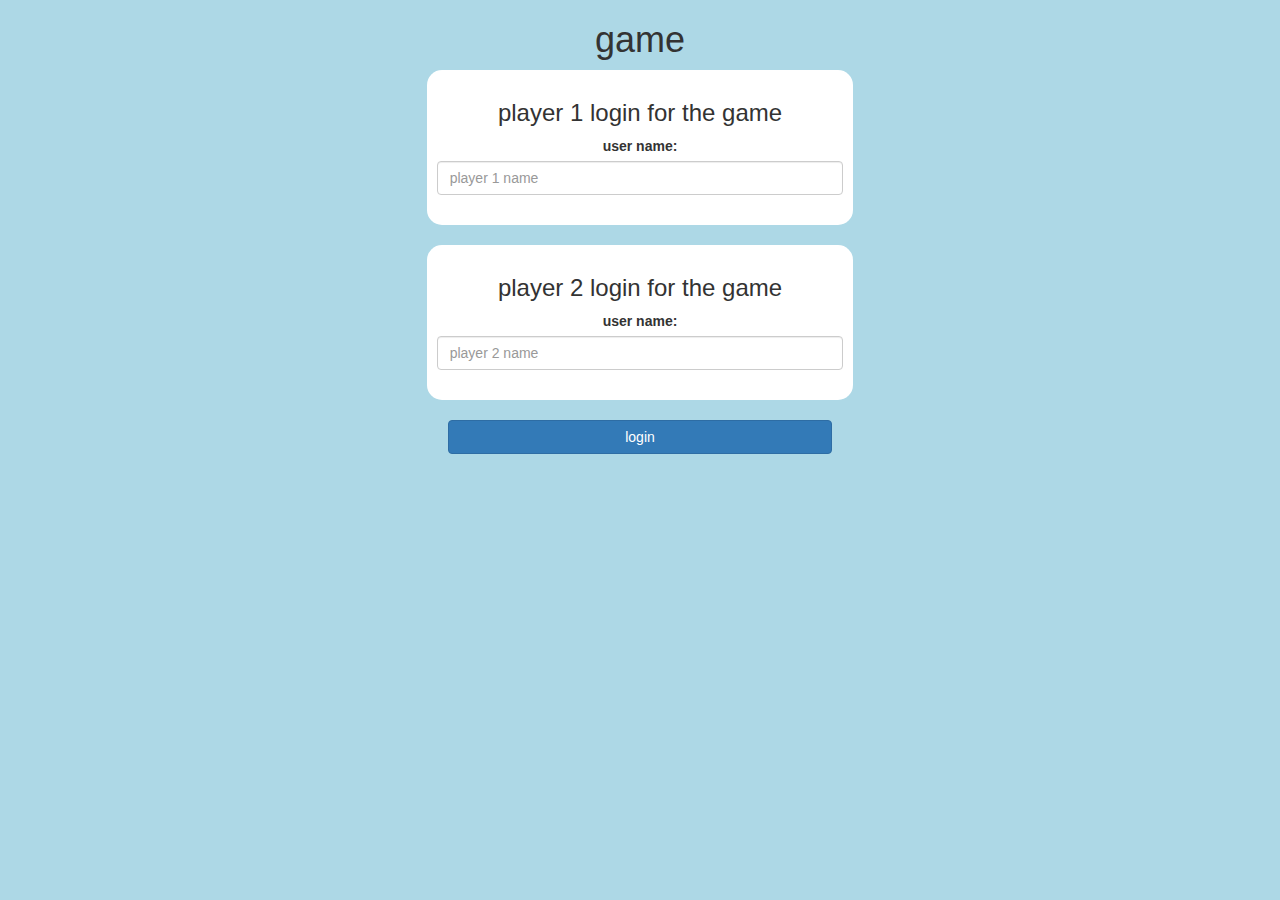
<file: index.html>
<!DOCTYPE html>
<html>
<head>
	<title>Math quiz</title>

<meta name="viewport" content="width=device-width, initial-scale=1">
<link rel="stylesheet" href="https://maxcdn.bootstrapcdn.com/bootstrap/3.4.0/css/bootstrap.min.css">
<script src="https://ajax.googleapis.com/ajax/libs/jquery/3.4.1/jquery.min.js"></script>
<script src="https://maxcdn.bootstrapcdn.com/bootstrap/3.4.0/js/bootstrap.min.js"></script>

<link rel="stylesheet" type="text/css" href="game.css">

<script src="game_login.js"></script>
</head>
<body>
<center>
	<h1>
		game	
	</h1>
<div class="col-lg-4 col-sm-8 col-xs-11 login_div1">
<h3>
	player 1 login for the game
</h3>
<label>
	user name:
</label>
<input class="form-control" id="player1_name_input" type="text" placeholder="player 1 name">
<br>
</div>

<br>
<div class="col-lg-4 col-sm-8 col-xs-11 login_div1">
	<h3>
		player 2 login for the game
	</h3>
	<label>
		user name:
	</label>
	<input class="form-control" id="player2_name_input" type="text" placeholder="player 2 name">
	<br>
	</div>
	<br>
	<button class="btn btn-primary" style="width: 30%;" onclick="adduser()">
login
	</button>
</center>
</body>
</html>
</file>
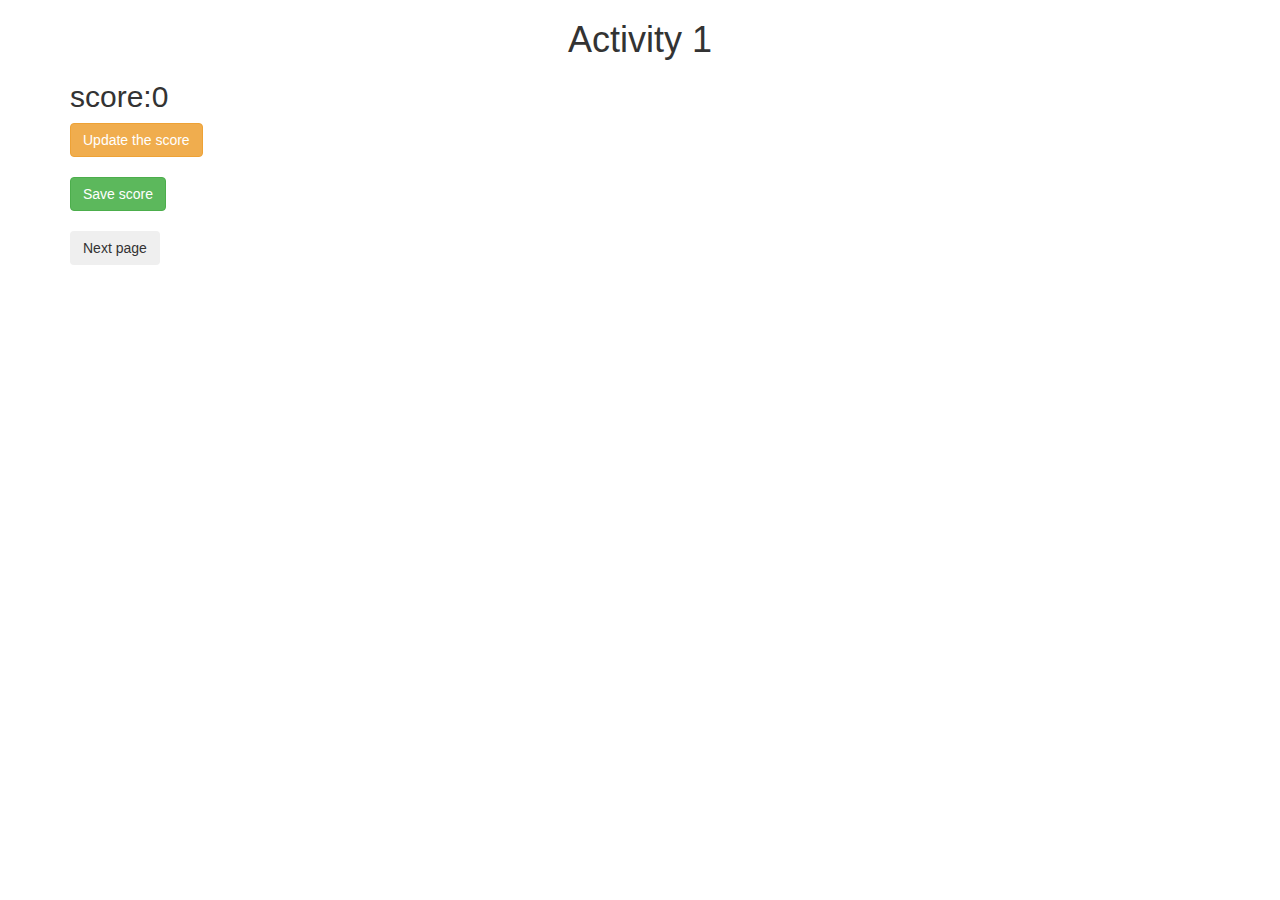
<file: activity_1.html>
<!DOCTYPE html>
<html>
<head>
	<title>Activity 1</title>

<meta name="viewport" content="width=device-width, initial-scale=1">
<link rel="stylesheet" href="https://maxcdn.bootstrapcdn.com/bootstrap/3.4.0/css/bootstrap.min.css">
<script src="https://ajax.googleapis.com/ajax/libs/jquery/3.4.1/jquery.min.js"></script>
<script src="https://maxcdn.bootstrapcdn.com/bootstrap/3.4.0/js/bootstrap.min.js"></script>
</head>
<body>

	<div class="container">
		<h1 style="text-align: center;">Activity 1</h1>
        <h2 id="score"> score:0 </h2>
		<button class="btn btn-warning" onclick="updatescore()">Update the score </button>
		<br>
		<br>

		<button class="btn btn-success" onclick="savescore()">Save score</button>
		<br>
		<br>

		<button class="btn" onclick="nextpage()">Next page</button>
	</div>
	
<script src="activity1.js"></script>
</body>
</html>
</file>
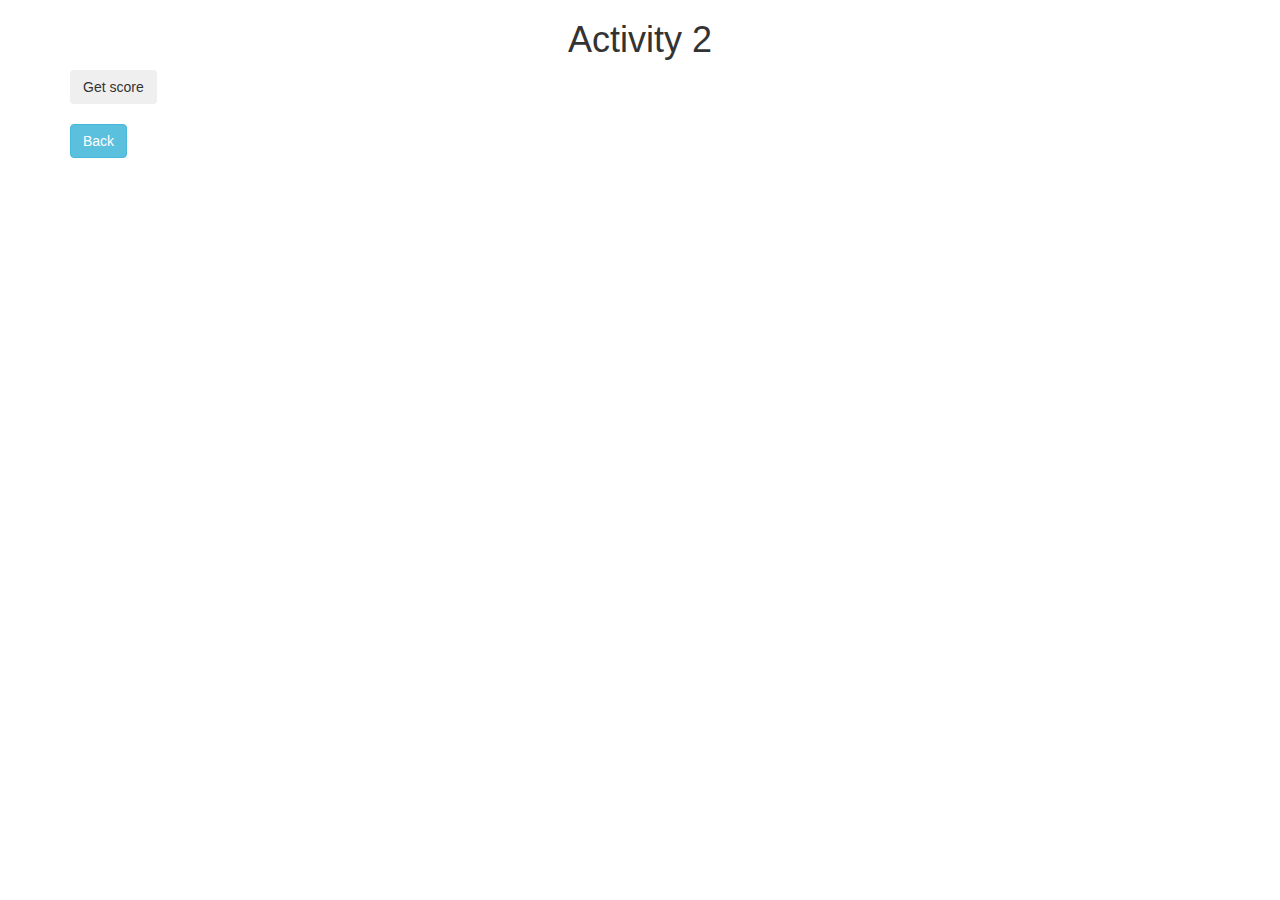
<file: activity_2.html>
<!DOCTYPE html>
<html>
<head>
	<title>Activity 2</title>
	
<meta name="viewport" content="width=device-width, initial-scale=1">
<link rel="stylesheet" href="https://maxcdn.bootstrapcdn.com/bootstrap/3.4.0/css/bootstrap.min.css">
<script src="https://ajax.googleapis.com/ajax/libs/jquery/3.4.1/jquery.min.js"></script>
<script src="https://maxcdn.bootstrapcdn.com/bootstrap/3.4.0/js/bootstrap.min.js"></script>
</head>
<body>

<div class="container">
	<h1 style="text-align: center;">Activity 2</h1>
	
<div id="update">

</div>

	<button class="btn" onclick="getscore()">Get score</button>
	<br>
	<br>
	<button class="btn btn-info">Back</button>
</div>

<script src="activity2.js"></script>
</body>
</html>
</file>
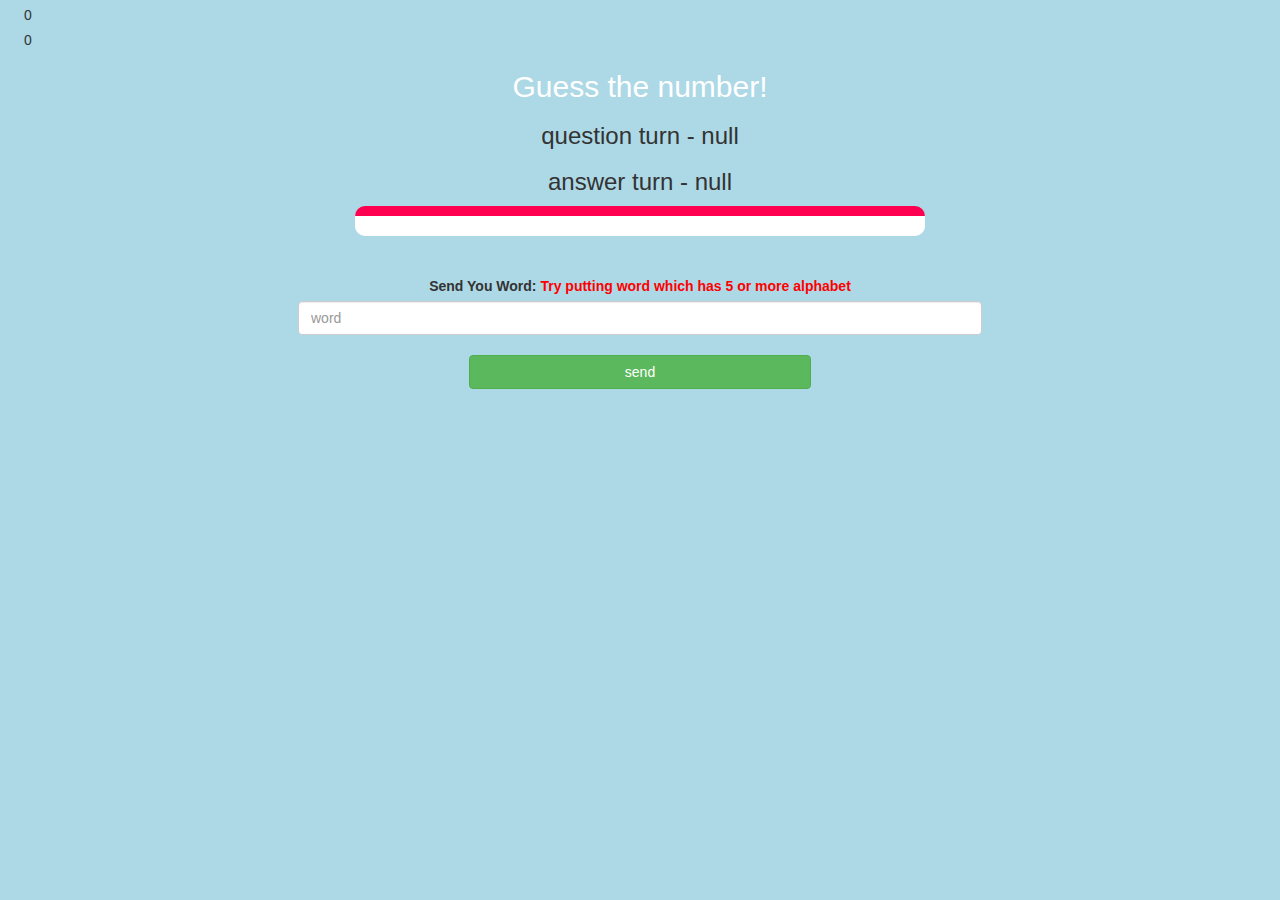
<file: game_page.html>
<!DOCTYPE html>
<html>
<head>
	<title>Guess The Word</title>

<meta name="viewport" content="width=device-width, initial-scale=1">
<link rel="stylesheet" href="https://maxcdn.bootstrapcdn.com/bootstrap/3.4.0/css/bootstrap.min.css">
<script src="https://ajax.googleapis.com/ajax/libs/jquery/3.4.1/jquery.min.js"></script>
<script src="https://maxcdn.bootstrapcdn.com/bootstrap/3.4.0/js/bootstrap.min.js"></script>

<link rel="stylesheet" type="text/css" href="game.css">
</head>
<body>

<h4 id="player1_name">
Ahana:
</h4>

<span id="player1_score">
1000
</span>

<br>

<h4 id="player2_name">
	Shriparna:
	</h4>
	
	<span id="player2_score">
	1000
	</span>

<div class="container">
	<center>
		<h2 style="color: white;">Guess the number!</h2>

		<h3 id="player_question">

		</h3>

		<h3 id="player_answer">

		</h3>

		<div id="output" class="col-lg-6">

		</div>

		<br>
		<br>

		<label>Send You Word: <b style="color: red">Try putting word which has 5 or more alphabet</b></label>

        <input type="text" id="word" class="form-control" placeholder="word">

		<br>

        <button onclick="send()" class="btn btn-success" style="width:30% ;">
        send
		</button>

	</center>
</div>

<script src="game_page.js"></script>
</body>
</html>
</file>
<file: game.css>
body
{
	background: lightblue;
}

	.login_div1 , .login_div2
	{
		background: white;
		padding: 10px;
		float: none;
		border-radius: 15px;
	}


#player1_name , #player2_name
{
	display: inline-block;
	margin-left: 20px;
}
#word
{
	width: 60%;
}
#word_display
{
	letter-spacing: 5px;
}
#output
{
background: white;
border-radius: 10px;
border-top: 10px solid #ff0051;
padding: 10px;
float: none;
text-align: left;
}
</file>
